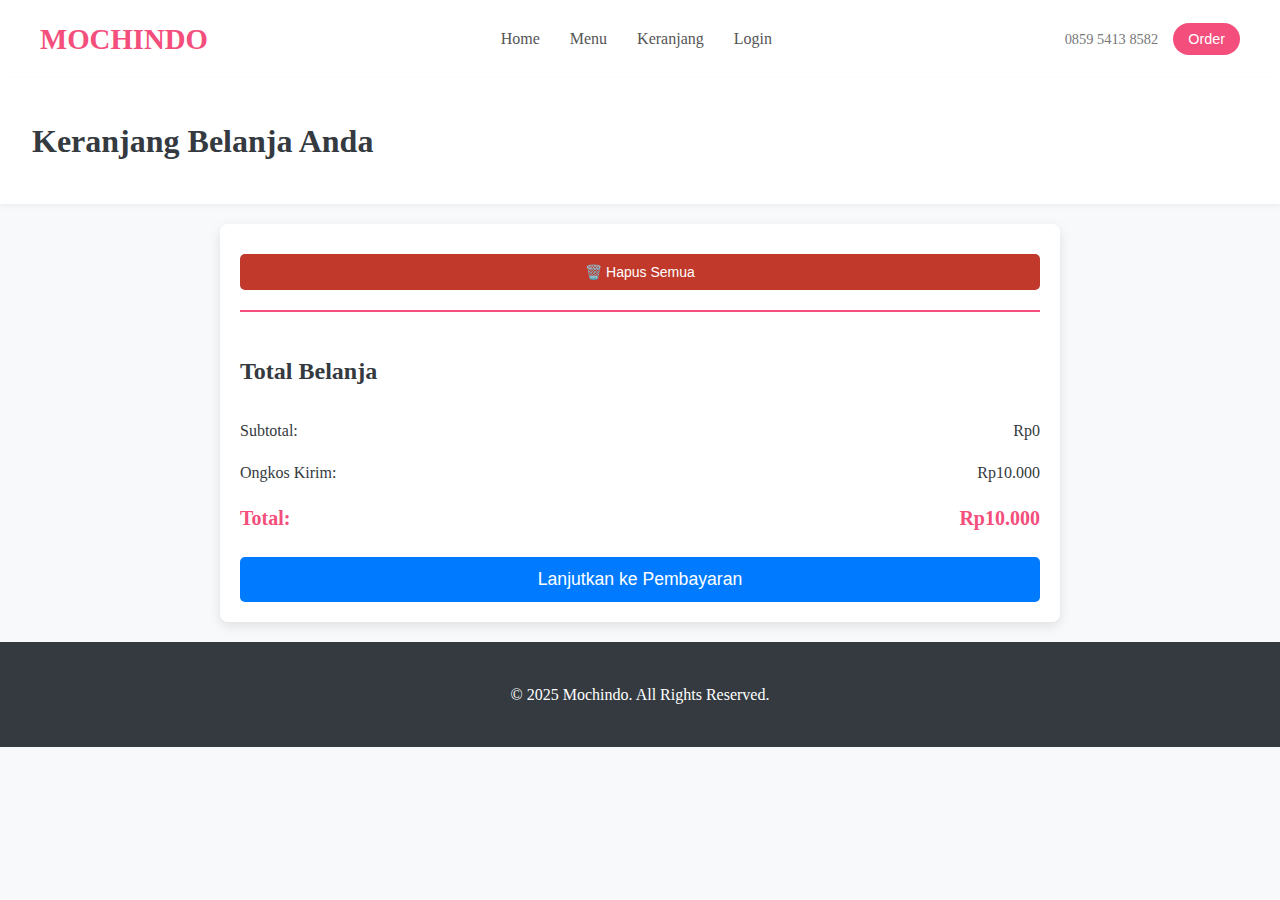
<file: cart.html>
<!DOCTYPE html>
<html lang="id">
<head>
    <meta charset="UTF-8">
    <meta name="viewport" content="width=device-width, initial-scale=1.0">
    <title>Mochindo - Keranjang</title>
    <link rel="stylesheet" href="style.css">
</head>
<body>
    
    <header class="main-header">
        <div class="header-content">
            <div class="logo">MOCHINDO</div>
            <nav class="main-nav">
                <ul>
                    <li><a href="index.html">Home</a></li>
                    <li><a href="menu.html">Menu</a></li>
                    <li><a href="cart.html">Keranjang</a></li>
                    <li><a href="login.html">Login</a></li>
                </ul>
            </nav>
            <div class="contact-info">
                <span>0859 5413 8582</span>
                <button class="small-button">Order</button>
            </div>
        </div>
    </header>

    <header class="main-header">
        <h1>Keranjang Belanja Anda</h1>
    </header>

    <main class="cart-page">
        <div class="cart-container">
            <div id="cart-items">
                </div>
            
                <button id="clear-cart-button" class="clear-cart-button">🗑️ Hapus Semua</button>

            <div class="cart-summary">
                <h2>Total Belanja</h2>
                <div class="summary-row">
                    <span>Subtotal:</span>
                    <span id="subtotal">Rp0</span>
                </div>
                <div class="summary-row">
                    <span>Ongkos Kirim:</span>
                    <span id="shipping">Rp10.000</span>
                </div>
                <div class="summary-row total">
                    <span>Total:</span>
                    <span id="total">Rp10.000</span>
                </div>

                <form action="payment.php" method="POST" onsubmit="return sendPayment(this)">
                    <input type="hidden" name="amount" id="amountInput" value="0">
                    <input type="hidden" name="method" value="Cart Checkout">
                    <button type="submit" class="checkout-button">Lanjutkan ke Pembayaran</button>
                </form>
            </div>
        </div>
    </main>
    
    <footer class="main-footer">
        <p>&copy; 2025 Mochindo. All Rights Reserved.</p>
    </footer>
   
    <script src="cart.js"></script>

    <script>
    function sendPayment(form) {
        const totalText = document.getElementById('total').innerText;
        const total = totalText.replace(/[^\d]/g, ''); 
        document.getElementById('amountInput').value = total;

        alert('Memproses pembayaran sebesar Rp' + total);
        return true; 
    }
</script>

</body>
</html>
</file>
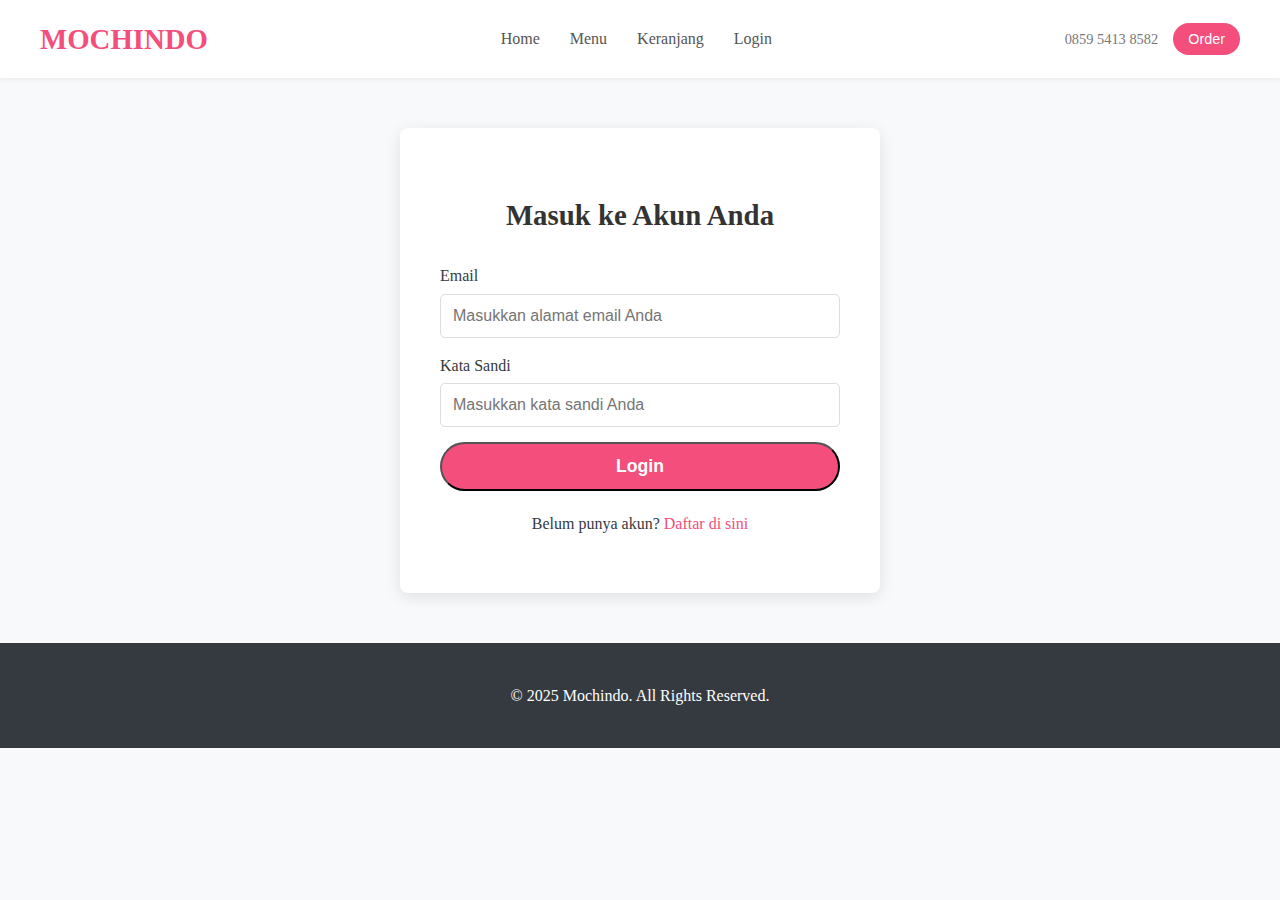
<file: login.html>
<!DOCTYPE html>
<html lang="id">
<head>
    <meta charset="UTF-8">
    <meta name="viewport" content="width=device-width, initial-scale=1.0">
    <title>Mochindo - Login</title>
    <link rel="stylesheet" href="style.css">
</head>
<body>
    <header class="main-header">
        <div class="header-content">
            <div class="logo">MOCHINDO</div>
            <nav class="main-nav">
                <ul>
                    <li><a href="index.html">Home</a></li>
                    <li><a href="menu.html">Menu</a></li>
                    <li><a href="cart.html">Keranjang</a></li>
                    <li><a href="login.html">Login</a></li>
                </ul>
            </nav>
            <div class="contact-info">
                <span>0859 5413 8582</span>
                <button class="small-button">Order</button>
            </div>
        </div>
    </header>

    <main>
        <div class="form-card">
            <h2>Masuk ke Akun Anda</h2>
            <form action="login.php" method="POST">
                <div class="form-group">
                    <label for="email">Email</label>
                    <input type="email" id="email" name="email" placeholder="Masukkan alamat email Anda" required>
                </div>
                <div class="form-group">
                    <label for="password">Kata Sandi</label>
                    <input type="password" id="password" name="password" placeholder="Masukkan kata sandi Anda" required>
                </div>
                <button type="submit" class="button primary-button">Login</button>
            </form>
            <div class="form-link">
                <p>Belum punya akun? <a href="signup.html">Daftar di sini</a></p>
            </div>
        </div>
    </main>

    <footer class="main-footer">
        <p>&copy; 2025 Mochindo. All Rights Reserved.</p>
    </footer>
</body>
</html>
</file>
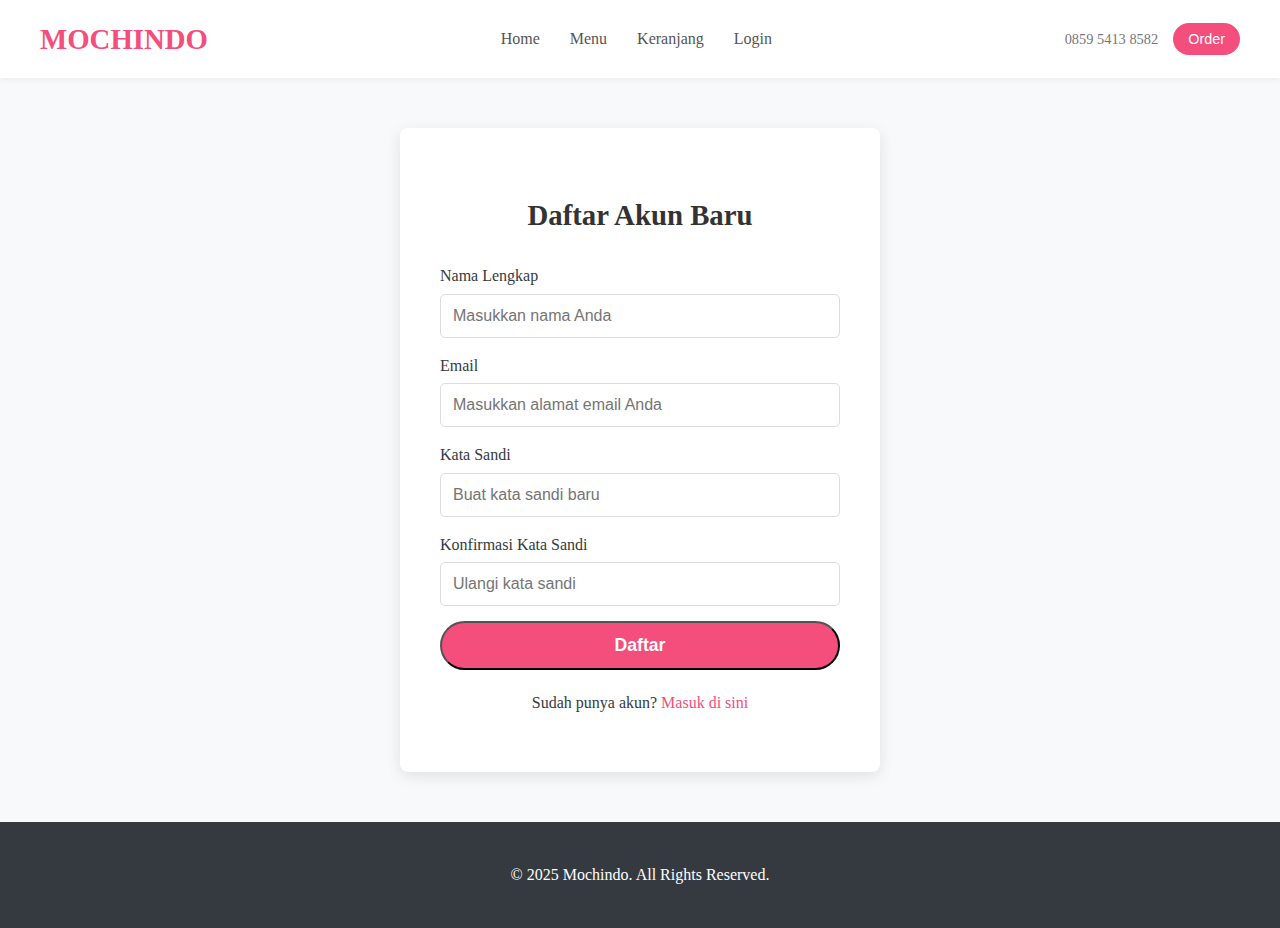
<file: signup.html>
<!DOCTYPE html>
<html lang="id">
<head>
    <meta charset="UTF-8">
    <meta name="viewport" content="width=device-width, initial-scale=1.0">
    <title>Mochindo - Daftar</title>
    <link rel="stylesheet" href="style.css">
</head>
<body>
    <header class="main-header">
        <div class="header-content">
            <div class="logo">MOCHINDO</div>
            <nav class="main-nav">
                <ul>
                    <li><a href="index.html">Home</a></li>
                    <li><a href="menu.html">Menu</a></li>
                    <li><a href="cart.html">Keranjang</a></li>
                    <li><a href="login.html">Login</a></li>
                </ul>
            </nav>
            <div class="contact-info">
                <span>0859 5413 8582</span>
                <button class="small-button">Order</button>
            </div>
        </div>
    </header>

    <main>
        <div class="form-card">
            <h2>Daftar Akun Baru</h2>
            <form action="signup.php" method="POST">
                <div class="form-group">
                    <label for="name">Nama Lengkap</label>
                    <input type="text" id="name" name="name" placeholder="Masukkan nama Anda" required>
                </div>
                <div class="form-group">
                    <label for="email">Email</label>
                    <input type="email" id="email" name="email" placeholder="Masukkan alamat email Anda" required>
                </div>
                <div class="form-group">
                    <label for="password">Kata Sandi</label>
                    <input type="password" id="password" name="password" placeholder="Buat kata sandi baru" required>
                </div>
                <div class="form-group">
                    <label for="confirm-password">Konfirmasi Kata Sandi</label>
                    <input type="password" id="confirm-password" name="confirm_password" placeholder="Ulangi kata sandi" required>
                </div>
                <button type="submit" class="button primary-button">Daftar</button>
            </form>
            <div class="form-link">
                <p>Sudah punya akun? <a href="login.html">Masuk di sini</a></p>
            </div>
        </div>
    </main>

    <footer class="main-footer">
        <p>&copy; 2025 Mochindo. All Rights Reserved.</p>
    </footer>
</body>
</html>
</file>
<file: style.css>
/* General Styling */
body {
    font-family: -apple-system, BlinkMacSystemFont, "Poppins" ;
    background-color: #f8f9fa;
    color: #343a40;
    margin: 0;
    line-height: 1.6;
    overflow-x: hidden;
}

/* Header Styling */
.main-header {
    background: white;
    padding: 1rem 2rem;
    box-shadow: 0 2px 5px rgba(0,0,0,0.05);
}

.header-content {
    display: flex;
    justify-content: space-between;
    align-items: center;
    max-width: 1200px;
    margin: 0 auto;
}

.logo {
    font-weight: bold;
    font-size: 1.8rem;
    color: #f44e7c;
}

.main-nav ul {
    list-style: none;
    margin: 0;
    padding: 0;
    display: flex;
}

.main-nav ul li {
    margin: 0 15px;
}

.main-nav ul li a {
    text-decoration: none;
    color: #555;
    font-weight: 500;
    transition: color 0.3s ease;
}

.main-nav ul li a:hover {
    color: #f44e7c;
}

.contact-info {
    display: flex;
    align-items: center;
}

.contact-info span {
    margin-right: 15px;
    color: #777;
    font-size: 0.9rem;
}

.small-button {
    background: #f44e7c;
    color: white;
    padding: 8px 15px;
    border: none;
    border-radius: 20px;
    cursor: pointer;
    font-size: 0.9rem;
    transition: background-color 0.3s ease;
}

.small-button:hover {
    background: #e65a9e;
}

.hero-section {
    background: linear-gradient(to bottom, #fce4ec, #ffffff);
    padding: 60px 20px;
    display: flex;
    justify-content: center;
    align-items: center;
    text-align: left;
    position: relative;
}

.hero-text {
    max-width: 500px;
    margin-right: 50px;
}

.hero-text h1 {
    font-size: 2.8rem;
    color: #f44e7c;
    margin-bottom: 20px;
}

.hero-text p {
    font-size: 1.1rem;
    color: #666;
    margin-bottom: 30px;
}

.button {
    padding: 12px 25px;
    border-radius: 25px;
    text-decoration: none;
    font-weight: bold;
    transition: background-color 0.3s ease, transform 0.3s ease;
}

.primary-button {
    background: #f44e7c;
    color: white;

}

.primary-button:hover {
    background: #e14571;
    transform: translateY(-2px);
}

.button-container-full .primary-button {
    padding: 12px 40px;
    width: auto;
}       

.button-container-full {
    text-align: center; 
    margin-top: 40px; 
}

.features-section {
    display: flex;
    justify-content: center;
    padding: 40px 20px;
    background: white;
    box-shadow: 0 0 10px rgba(0,0,0,0.05);
    margin-bottom: 40px;
}

.feature-item {
    text-align: center;
    margin: 0 30px;
    max-width: 180px;
}

.feature-item img {
    width: 60px;
    height: 60px;
    margin-bottom: 10px;
}

.feature-item p {
    font-size: 1rem;
    color: #f44e7c;
    font-weight: 500;
}

.menu-overview-section {
    text-align: center;
    padding: 60px 20px;
    background: #fdfdfd;
}

.menu-overview-section h2 {
    color: #333;
    font-size: 2.2rem;
    margin-bottom: 50px;
}

.contact-section {
    text-align: center;
    padding: 60px 20px;
    background-color: #fce4ec; 
}

.contact-layout-container {
    display: flex;
    justify-content: center;
    align-items: flex-start; 
    gap: 50px; 
    flex-wrap: wrap ; 
}

.contact-info-block,
.address-info-block {
    flex: 1; 
    max-width: 450px;
}

.contact-info-block h2,
.address-info-block h2 {
    color: #f44e7c; 
    font-size: 2.2rem;
    margin-bottom: 20px;
}

.contact-grid {
    display: flex;
    justify-content: center;
    flex-wrap: wrap;
    gap: 30px;
}

.contact-item a {
    text-decoration: none;
    color: #333;
    display: flex;
    flex-direction: column;
    align-items: center;
    transition: transform 0.3s ease;
}

.contact-item a:hover {
    transform: translateY(-5px);
    color: #f44e7c;
}

.contact-item img {
    width: 50px;
    height: 50px;
    border-radius: 50%;
    margin-bottom: 10px;
}

.contact-item span {
    font-size: 1rem;
    text-align: center;
}

.address-info-block p {
    color: #666;
    font-size: 1rem;
    line-height: 2; 
}

.menu-grid {
    display: flex ;
    justify-content: center;
    flex-wrap: wrap;
    gap: 30px;
    padding: 20px;
}

.menu-container {
    display: flex ;
    flex-wrap: wrap; 
    justify-content: center; 
    gap: 20px; 
    padding: 20px;
}

.product-card {
    width: 250px; 
    border: 1px solid #ddd;
    border-radius: 8px;
    box-shadow: 0 4px 8px rgba(0,0,0,0.1);
    background-color: white;
    text-align: center;
    transition: transform 0.3s ease, box-shadow 0.3s ease;
    display: flex;
    flex-direction: column; 
    justify-content: space-between; 
}

.product-card:hover {
    transform: translateY(-5px);
    box-shadow: 0 6px 12px rgba(0,0,0,0.15);
}

.product-card img {
    width: 100%;
    height: 150px; 
    object-fit: block ; 
    border-radius: 10px 10px 0 0;
    margin-bottom: 15px;
    display: flex; 
    flex-direction: column; 
    height: auto ; 
    justify-content: space-between; 
}

.card-content {
    display: flex ;
    flex-direction: column;
    justify-content: space-between;
    height: 100%;
    padding: 15px;
}

.card-content h3 {
    color: #333;
    font-size: 1.3rem;
    margin: 10px 0;
    flex-grow: 1; 
    margin-bottom: 10px;
}

.price {
    font-weight: bold;
    color: #f44e7c;
    font-size: 1.1rem;
    margin-bottom: 15px;
    text-align: center; 
}

.card-content p {
    color: #666;
    font-size: 0.95rem;
    margin: 10px 10px 10px 10px; 
    text-align: justify;
}

.add-to-cart-button {
    background: #28a745;
    color: white;
    padding: 10px 15px;
    border: none;
    border-radius: 5px;
    cursor: pointer;
    transition: background-color 0.3s ease;
    margin-top: auto;
    margin-bottom: 20px;
}

.add-to-cart-button:hover {
    background: #218838;
}

.item-actions {
    display: flex;
    align-items: center;
    justify-content: space-between;
    gap: 10px;
}

.delete-item-button {
    background-color: #ffd8d4;
    color: white;
    border: none;
    padding: 6px 10px;
    border-radius: 4px;
    cursor: pointer;
    font-size: 14px;
}

.delete-item-button:hover {
    background-color: #1f0401;
}

.clear-cart-button {
    margin-top: 10px;
    padding: 10px 15px;
    background-color: #c0392b;
    color: white;
    border: none;
    border-radius: 5px;
    cursor: pointer;
    width: 100%;
    font-size: 14px;
}

.clear-cart-button:hover {
    background-color: #922417;
}

.main-footer {
    text-align: center;
    padding: 1.5rem;
    background: #343a40;
    color: white;
    margin-top: 0;
}

.login-card {
    width: 350px;
    margin: 50px auto;
    padding: 30px;
    background: white;
    border-radius: 10px;
    box-shadow: 0 4px 15px rgba(0,0,0,0.1);
    text-align: center;
}

.form-card {
    width: 400px;
    margin: 50px auto;
    padding: 40px;
    background: white;
    border-radius: 8px;
    box-shadow: 0 4px 15px rgba(0,0,0,0.1);
    text-align: center;
}

.form-card h2 {
    font-size: 1.8rem;
    color: #333;
    margin-bottom: 25px;
}

.form-group {
    margin-bottom: 15px;
    text-align: left;
}

.form-group label {
    display: block;
    margin-bottom: 5px;
}

.form-group input,
.form-group select {
    width: 100%;
    padding: 12px;
    border: 1px solid #ddd;
    border-radius: 5px;
    font-size: 1rem;
    box-sizing: border-box; /* Pastikan padding tidak menambah lebar */
}

.form-group input:focus {
    outline: none;
    border-color: #f44e7c;
    box-shadow: 0 0 5px rgba(255,105,180,0.5);
}

.form-link {
    margin-top: 20px;
}

.form-link a {
    color: #f44e7c;
    text-decoration: none;
    font-weight: 500;
    transition: color 0.3s ease;
}

.form-link a:hover {
    color: #e65a9e;
    text-decoration: underline;
}

.button.primary-button {
    width: 100%;
    padding: 12px;
    font-size: 1.1rem;
}

.cart-page {
    padding: 20px;
    display: flex;
    justify-content: center;
}

.cart-container {
    width: 90%;
    max-width: 800px;
    background: white;
    border-radius: 8px;
    box-shadow: 0 4px 12px rgba(0,0,0,0.1);
    padding: 20px;
}

.product-card img {
    width: 100%; 
    height: auto; 
    display: block;
    margin-bottom: 15px;
    border-radius: 8px; 
}

.product-image-container {
    width: 100%;
    padding-top: 100%; 
    position: relative;
    overflow: hidden;
    margin-bottom: 15px;
}

.product-image-container img {
    position: absolute;
    top: 0;
    left: 0;
    width: 100%;
    height: 100%;
    object-fit: cover;
}

.cart-item {
    display: flex;
    align-items: center;
    border-bottom: 1px solid #eee;
    padding: 15px 0;
}

.cart-item:last-child {
    border-bottom: none;
}

.cart-item img {
    width: 80px;
    height: 80px;
    border-radius: 5px;
    margin-right: 20px;
}

.item-details {
    flex-grow: 1;
}

.item-details h3 {
    margin: 0 0 5px 0;
    font-size: 1.2rem;
    color: #333;
}

.item-details p {
    margin: 0;
    font-size: 0.9rem;
    color: #666;
}

.item-quantity input {
    width: 50px;
    padding: 5px;
    border: 1px solid #ccc;
    border-radius: 5px;
    text-align: center;
}

.cart-summary {
    margin-top: 20px;
    padding-top: 20px;
    border-top: 2px solid #f44e7c;
}

.summary-row {
    display: flex;
    justify-content: space-between;
    padding: 8px 0;
}

.summary-row.total {
    font-size: 1.25rem;
    font-weight: bold;
    color: #f44e7c;
}

.checkout-button {
    width: 100%;
    padding: 12px;
    margin-top: 15px;
    background: #007bff;
    color: white;
    border: none;
    border-radius: 5px;
    font-size: 1.1rem;
    cursor: pointer;
    transition: background-color 0.3s ease;
}

.checkout-button:hover {
    background: #0056b3;
}

/* Styling untuk Halaman Pembayaran */
.payment-page {
    padding: 20px;
    background-color: #f8f9fa;
}

.payment-container {
    max-width: 900px;
    margin: 0 auto;
    display: flex;
    flex-wrap: wrap;
    gap: 20px;
}

.customer-info-card,
.order-summary-card,
.payment-method-card {
    background: white;
    border-radius: 8px;
    box-shadow: 0 4px 12px rgba(0,0,0,0.1);
    padding: 30px;
    flex: 1 1 400px;
}

.customer-info-card h2,
.order-summary-card h2,
.payment-method-card h2 {
    color: #f44e7c;
    font-size: 1.8rem;
    margin-bottom: 20px;
}

.info-group {
    display: flex; 
    flex-direction: column; 
    margin-bottom: 20px;
} 

.info-group label {
    text-align: left;
    margin-bottom: 8px; 
    font-weight: bold;
}

.info-group input,
.info-group select {
    width: 100%;
    padding: 12px;
    border: 1px solid #ccc;
    border-radius: 5px;
    box-sizing: border-box;
    font-size: 1.2rem; 
    color: #333; 

}

.info-group span {
    font-weight: bold;
    color: #555;
    display: block;
    margin-bottom: 5px;
}

.info-group p {
    color: #333;
    font-size: 2rem;
}

.payment-items-container {
    border-bottom: 1px solid #ddd;
    padding-bottom: 20px;
    margin-bottom: 20px;
}

.payment-item {
    display: flex;
    justify-content: space-between;
    margin-bottom: 10px;
    font-size: 1rem;
}

.summary-details .summary-row {
    font-size: 1rem;
}

.payment-method-card button {
    width: 100%;
}

.payment-section {
    margin-bottom: 20px;
}

.payment-section h3 {
    color: #f44e7c;
    font-size: 1.5rem;
    margin-bottom: 15px;
    text-align: left;
}
</file>
